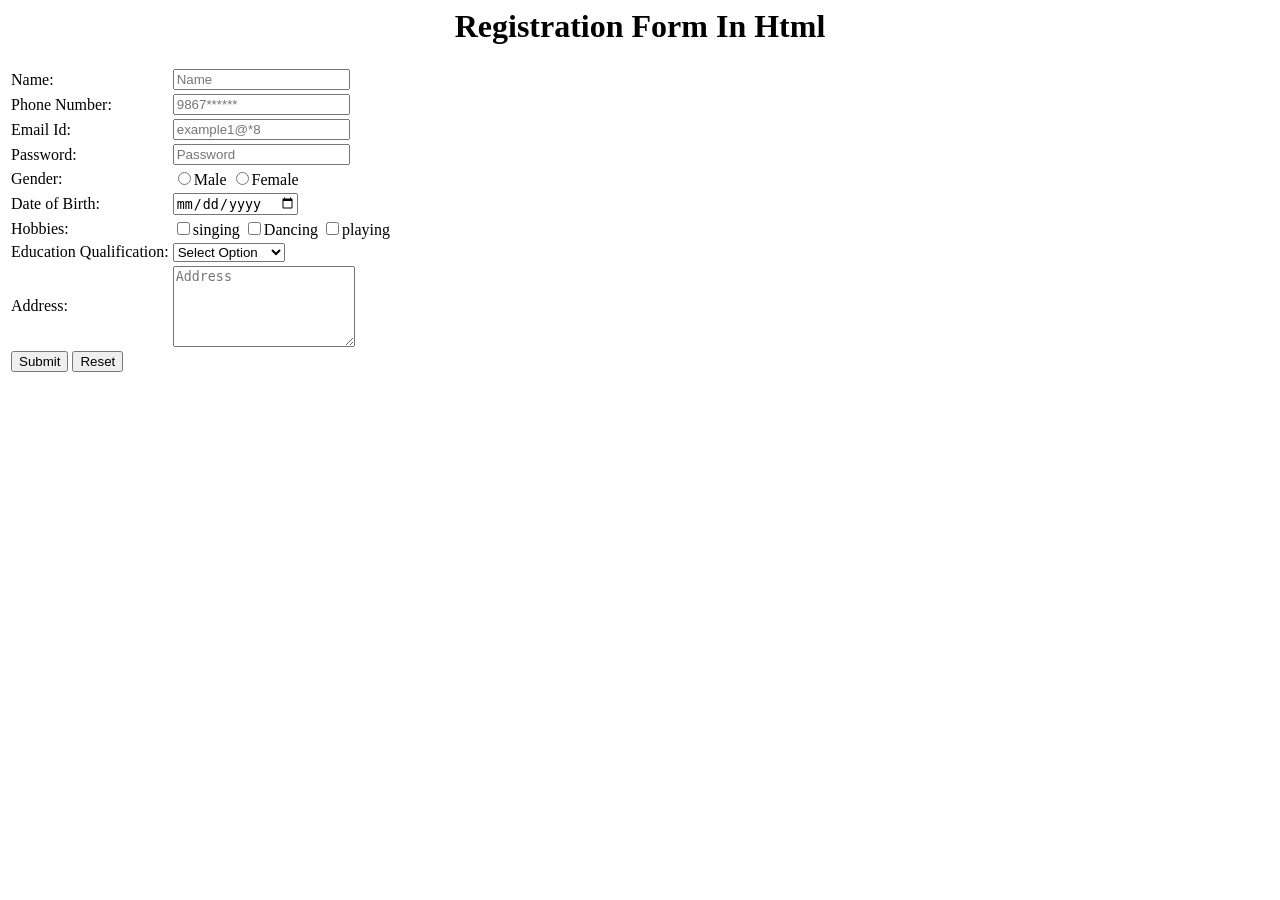
<file: basic of form/index.html>
<html>

<head>
  <title>Registration Form</title>
</head>

<body>
  <h1 style=text-align:center>Registration Form In Html</h1>
  <form>
    <table>
      <tr>
        <td>
          Name:
        </td>
        <td>
          <input type="text" placeholder="Name" name="">
        </td>
      </tr>
      <tr>
        <td>
          Phone Number:
        </td>
        <td>
          <input type="phone" placeholder="9867******">
        </td>
      </tr>
      <tr>
        <td>
          Email Id:
        </td>
        <td>
          <input type="email" placeholder="example1@*8">
        </td>
      </tr>
      <tr>
        <td>
          Password:
        </td>
        <td>
          <input type="password" placeholder="Password">
        </td>
      </tr>
      <tr>
        <td>
          Gender:
        </td>
        <td>
          <input type="radio" name="gender">Male
          <input type="radio" name="gender">Female
        </td>
      </tr>
      <tr>
        <td>
          Date of Birth:
        </td>
        <td>
          <input type="date">
        </td>
      </tr>
      <tr>
        <td>
          Hobbies:
        </td>
        <td>
          <input type="checkbox" singing>singing
          <input type="checkbox" Dancing>Dancing
          <input type="checkbox" playing>playing
        </td>
      </tr>
      <tr>
        <td>
          Education Qualification:
        </td>
        <td>
          <select>
            <option>Select Option</option>
            <option>10+2</option>
            <option>Graduation</option>
            <option>Postgraduation</option>
          </select>
        </td>
      </tr>
      <tr>
        <td>
          Address:
        </td>
        <td>
          <textarea rows="5" col="17" placeholder="Address"></textarea>
        </td>
      </tr>
      <tr>
        <td>
          <input type="submit" value="Submit">
          <input type="reset" value="Reset">
        </td>
      </tr>
    </table>
  </form>
</body>

</html>
</file>
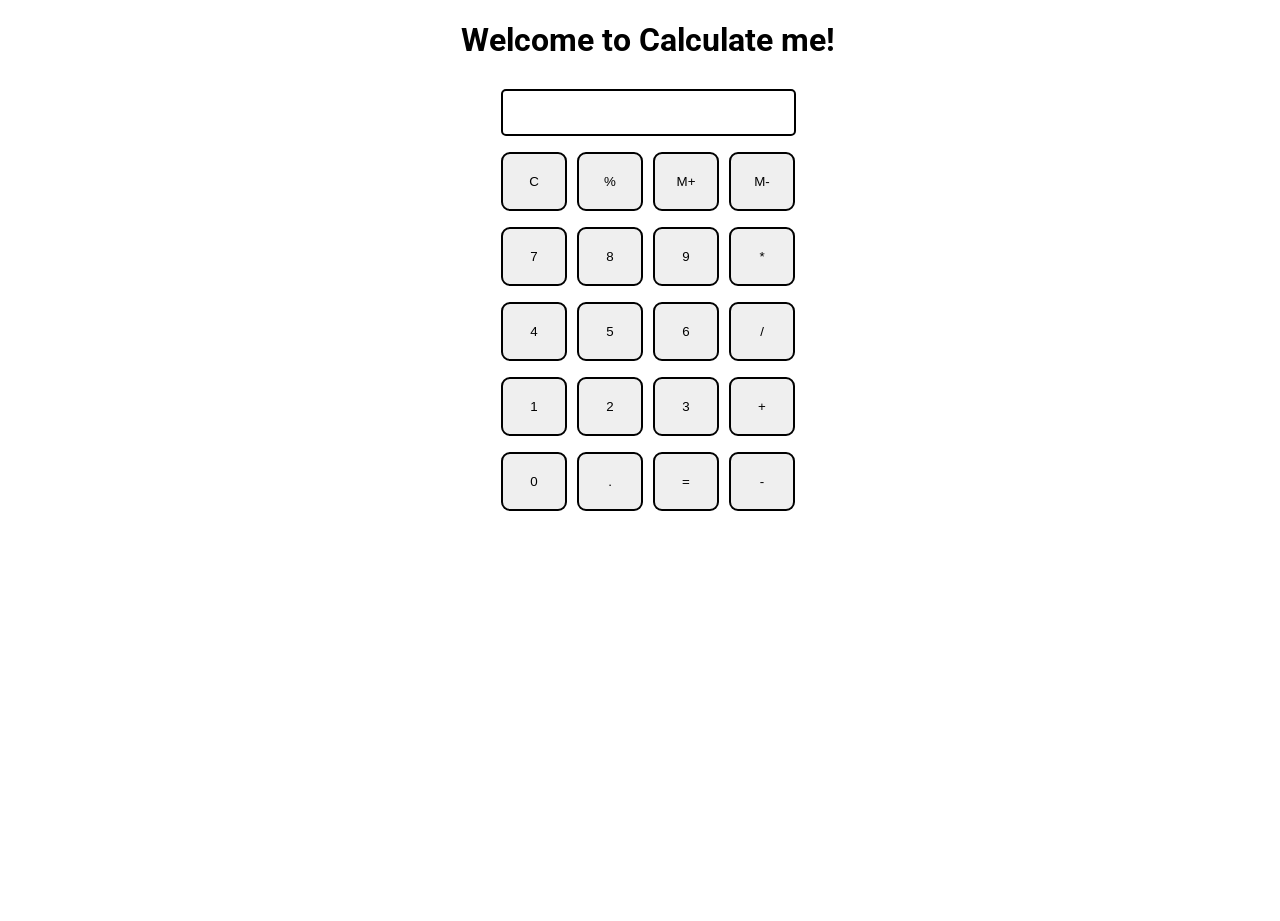
<file: calculator/index.html>
<!DOCTYPE html>
<html>

<head>
  <meta charset="utf-8">
  <meta name="viewport" content="width=device-width">
  <title>Calculate me! - A calculator made my me</title>
  <link href="style.css" rel="stylesheet" type="text/css" />
  <link href="utils.css" rel="stylesheet" type="text/css" />
</head>

<body>
  <h1 class="text-center">Welcome to Calculate me!</h1>
  <div class="container flex flex-col items-center mx-auto m-w-20">
    <div class="row">
      <input class="input" type="text" />
    </div>
    <div class="row">
      <button class="button">C</button>
      <button class="button">%</button>
      <button class="button">M+</button>
      <button class="button">M-</button>
    </div>
    <div class="row">
      <button class="button">7</button>
      <button class="button">8</button>
      <button class="button">9</button>
      <button class="button">*</button>
    </div>
    <div class="row">
      <button class="button">4</button>
      <button class="button">5</button>
      <button class="button">6</button>
      <button class="button">/</button>
    </div>
    <div class="row">
      <button class="button">1</button>
      <button class="button">2</button>
      <button class="button">3</button>
      <button class="button">+</button>
    </div>
    <div class="row">
      <button class="button">0</button>
      <button class="button">.</button>
      <button class="button">=</button>
      <button class="button">-</button>
    </div>
  </div>
  <script src="script.js"></script>
</body>

</html>
</file>
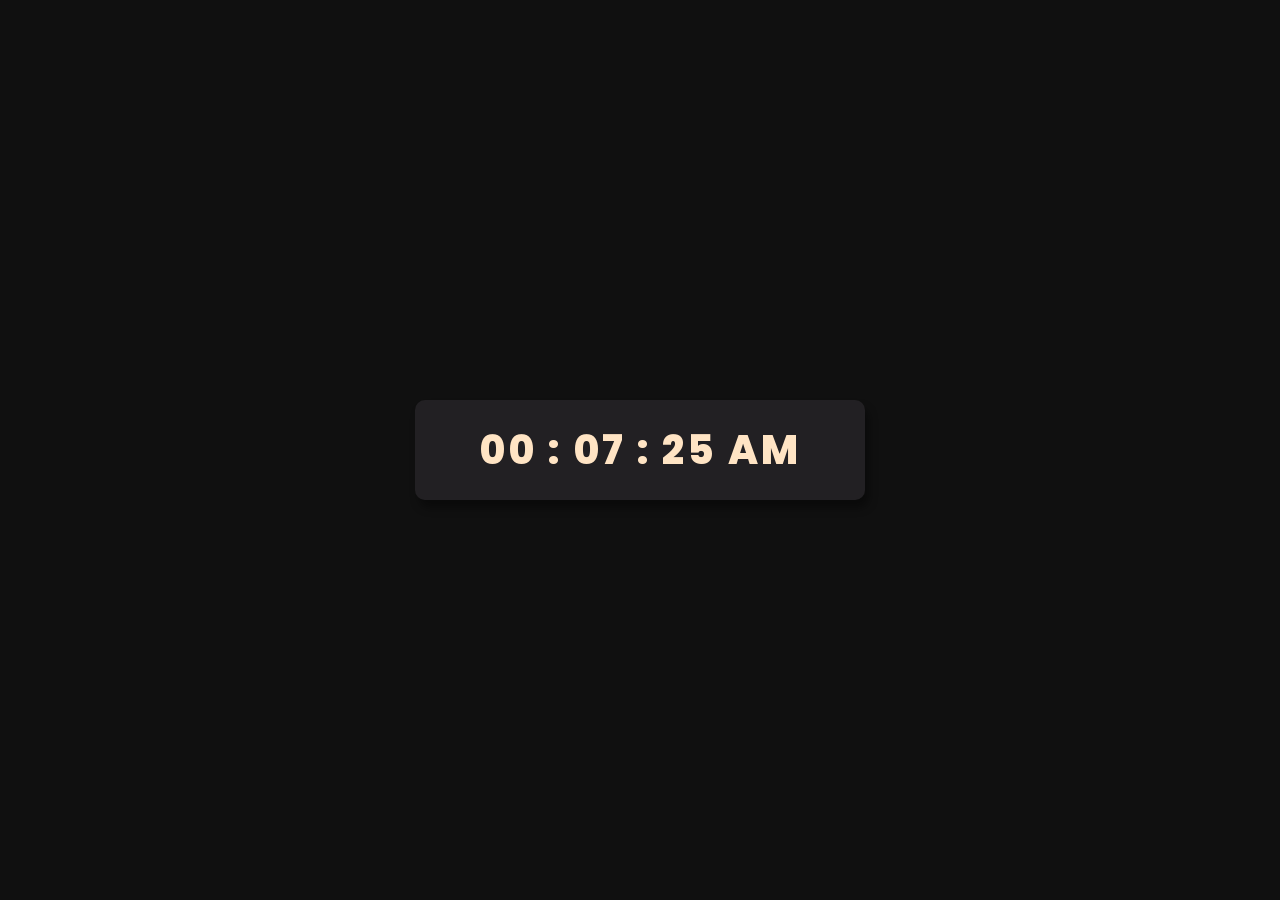
<file: clock/index.html>
<!DOCTYPE html>
<html lang="en">

<head>
  <meta charset="UTF-8" />
  <meta http-equiv="X-UA-Compatible" content="IE=edge" />
  <meta name="viewport" content="width=device-width, initial-scale=1.0" />
  <meta name="description" content=" exact time with seconds on the screen." />
  <meta name="keywords" content="Digital Clock" />

  <title>Digital Clock</title>
  <!-- favicon -->
  <link rel="shortcut icon" href="favicon.png" type="image/x-icon" />

  <!--css link -->
  <link rel="stylesheet" href="style.css" />
  <!-- google fonts link -->
  <link rel="preconnect" href="https://fonts.googleapis.com" />
  <link rel="preconnect" href="https://fonts.gstatic.com" crossorigin />
  <!-- fonts link  -->
  <link href="https://fonts.googleapis.com/css2?family=Poppins&display=swap" rel="stylesheet" />
</head>

<body>
  <div class="container">
    <div class="wrap">
      <div id="time"></div>
    </div>
  </div>
  

  <script src="script.js"></script>
</body>

</html>
</file>
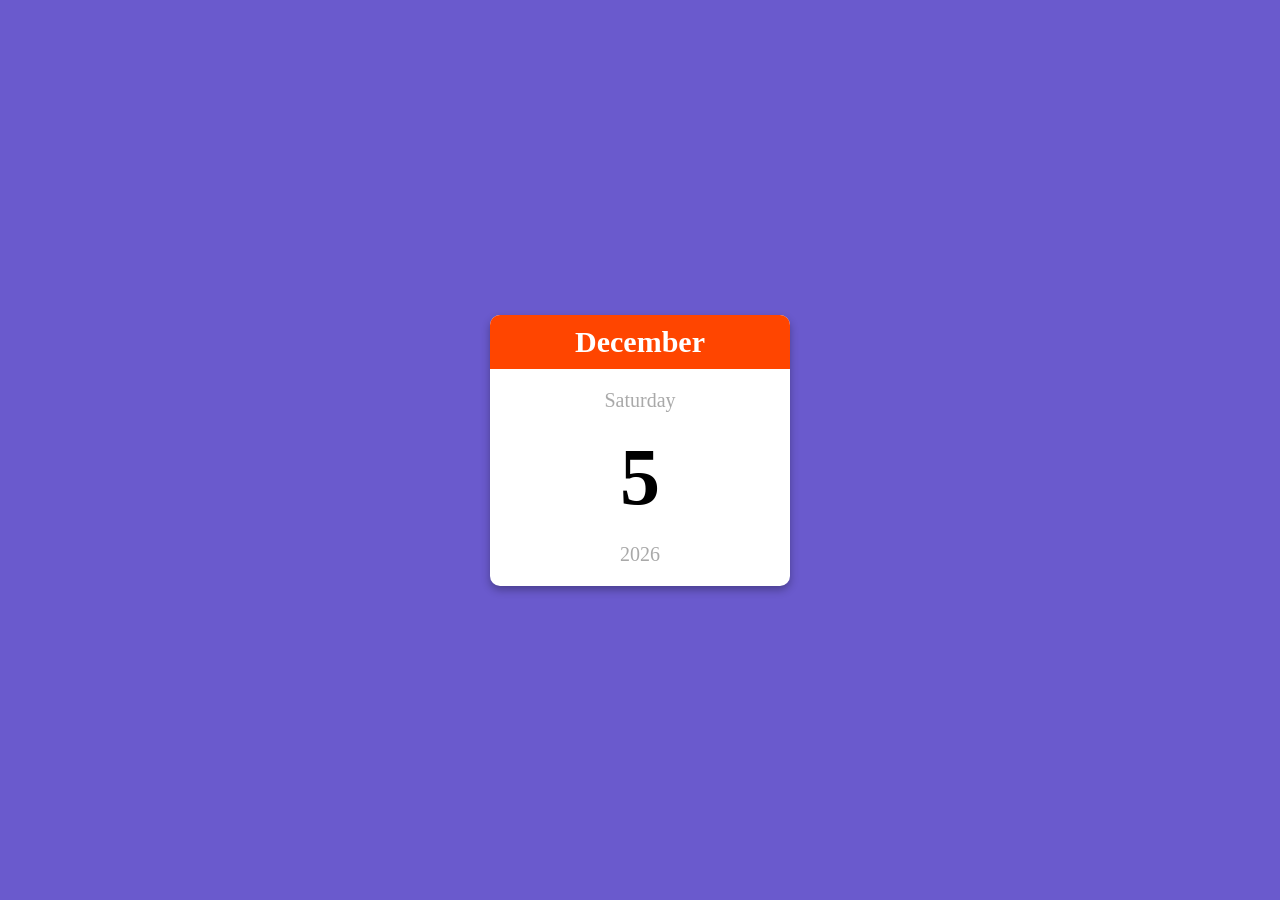
<file: miniCalender/index.html>
<!DOCTYPE html>
<html lang="en">

<head>
  <meta charset="UTF-8" />
  <meta http-equiv="X-UA-Compatible" content="IE=edge" />
  <meta name="viewport" content="width=device-width, initial-scale=1.0" />
  <title>Mini Calendar</title>
  <link rel="stylesheet" href="style.css" /> <!--css link-->
</head>

<body>
  <div class="calendar-container">
    <p class="month-name" id="month-name">February</p>
    <p class="day-name" id="day-name">Friday</p>
    <p class="day-number" id="day-number">19</p>
    <p class="year" id="year">2023</p>
  </div>
  <script src="script.js"></script>
</body>

</html>
</file>
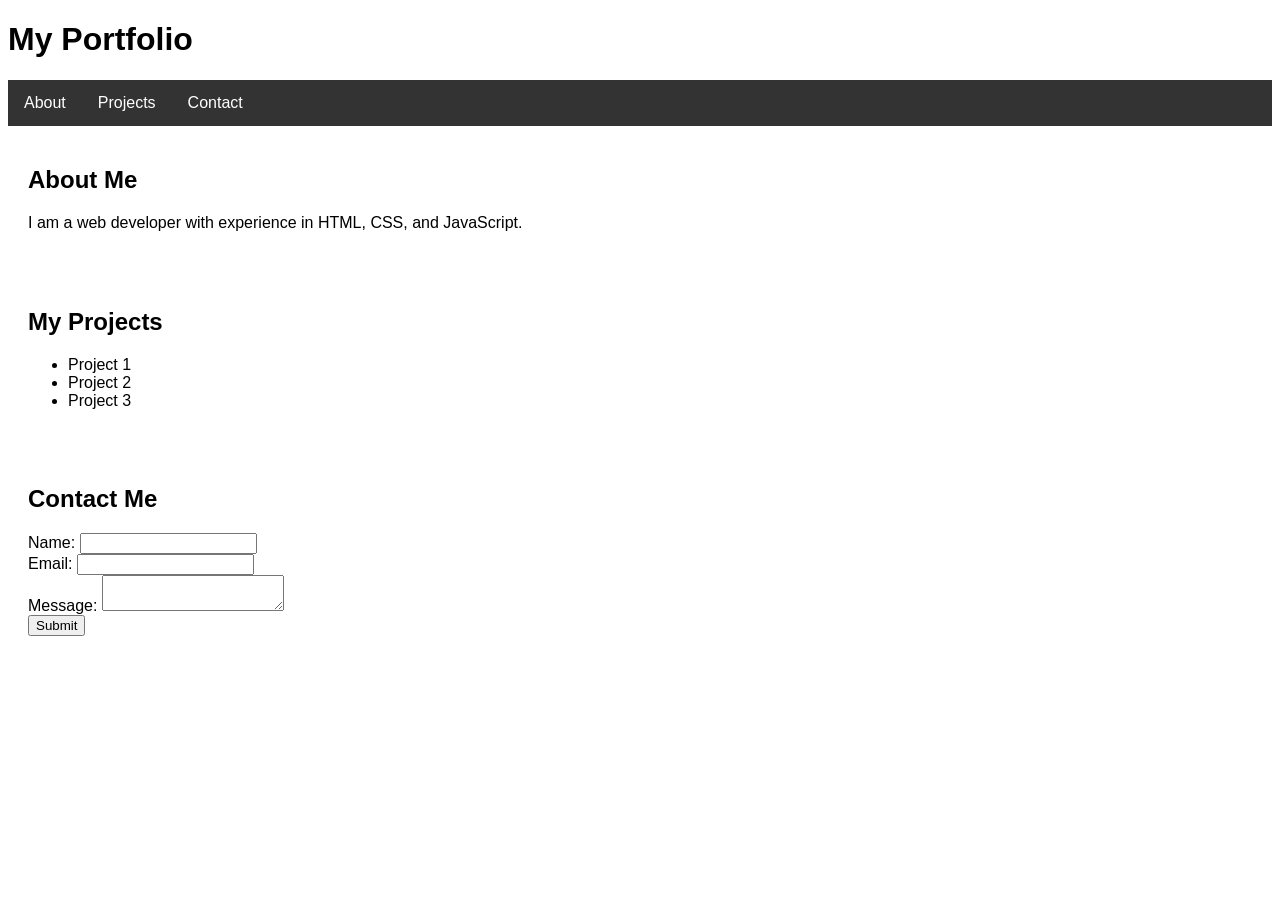
<file: portfolioTemplate/index.html>
<!DOCTYPE html>
<html>

<head>
  <title>My Portfolio</title>
  <link rel="stylesheet" type="text/css" href="style.css">
</head>

<body>
  <h1>My Portfolio</h1>
  <nav>
    <ul>
      <li><a href="#about">About</a></li>
      <li><a href="#projects">Projects</a></li>
      <li><a href="#contact">Contact</a></li>
    </ul>
  </nav>
  <section id="about">
    <h2>About Me</h2>
    <p>I am a web developer with experience in HTML, CSS, and JavaScript.</p>
  </section>
  <section id="projects">
    <h2>My Projects</h2>
    <ul>
      <li>Project 1</li>
      <li>Project 2</li>
      <li>Project 3</li>
    </ul>
  </section>
  <section id="contact">
    <h2>Contact Me</h2>
    <form>
      <label for="name">Name:</label>
      <input type="text" id="name" name="name"><br>
      <label for="email">Email:</label>
      <input type="email" id="email" name="email"><br>
      <label for="message">Message:</label>
      <textarea id="message" name="message"></textarea><br>
      <input type="submit" value="Submit">
    </form>
  </section>
  <script src="script.js"></script>
</body>

</html>
</file>
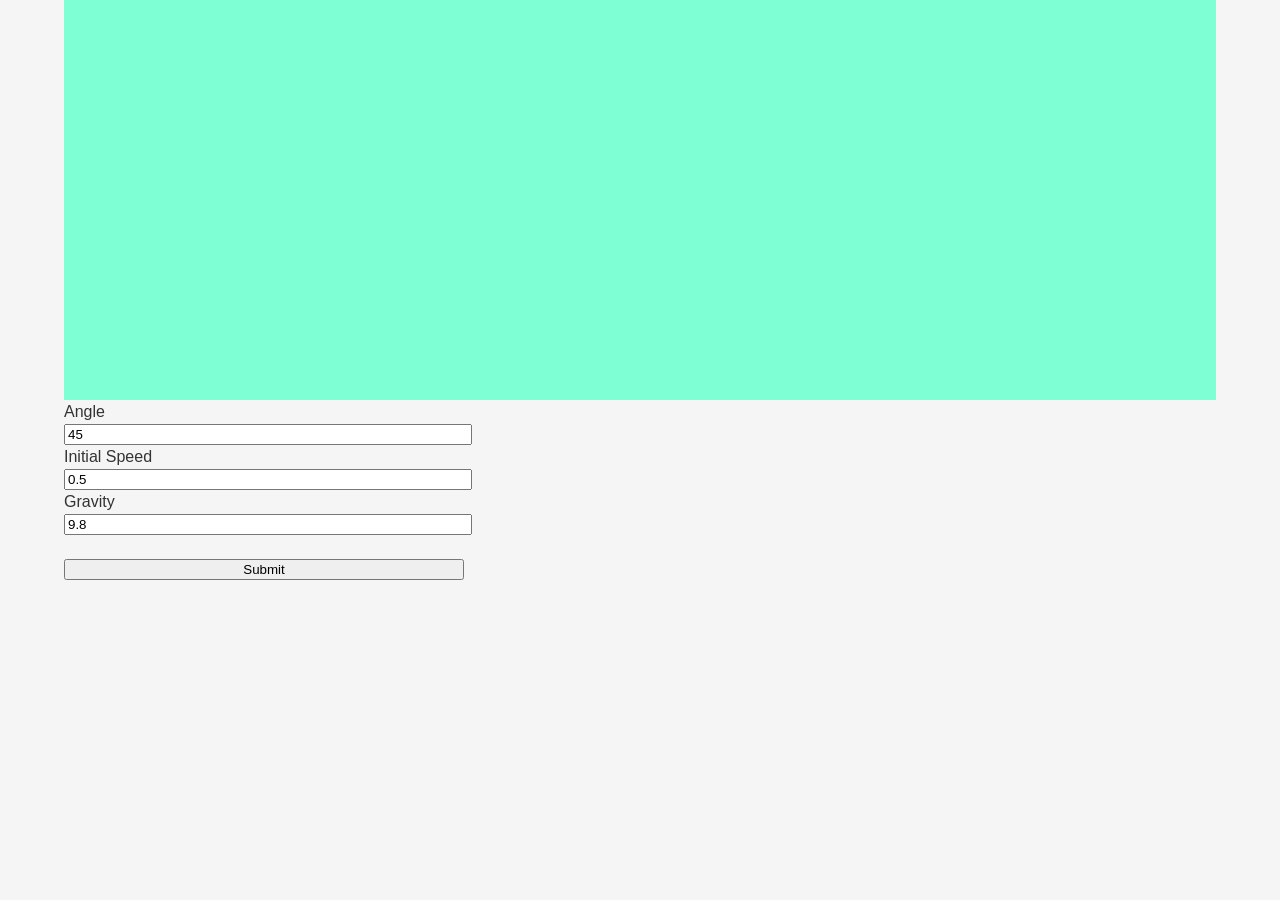
<file: Projectile-simulation/index.html>
<!DOCTYPE html>
<html lang="en">

<head>
  <meta charset="UTF-8">
  <meta http-equiv="X-UA-Compatible" content="IE=edge">
  <meta name="viewport" content="width=device-width, initial-scale=1.0">
  <title>Projectile simulation</title>
  <link rel="stylesheet" type="text/css" href="style.css">
  <script type="text/javascript" src="app.js" defer></script>

</head>

<body>
  <canvas id="canvas"></canvas>
  <form id="form">
    <label for="angle">Angle</label>
    <input type="number" id="angle" value="45" />
    <label for="initialSpeed">Initial Speed</label>
    <input type="number" id="initialSpeed" value="0.5" min="0" max="1" step="any" />
    <label for="gravity">Gravity</label>
    <input type="number" id="gravity" value="9.8" step="any" min="5" max="15" />
    <br />
    <button type="submit">Submit</button>
  </form>
</body>

</html>
</file>
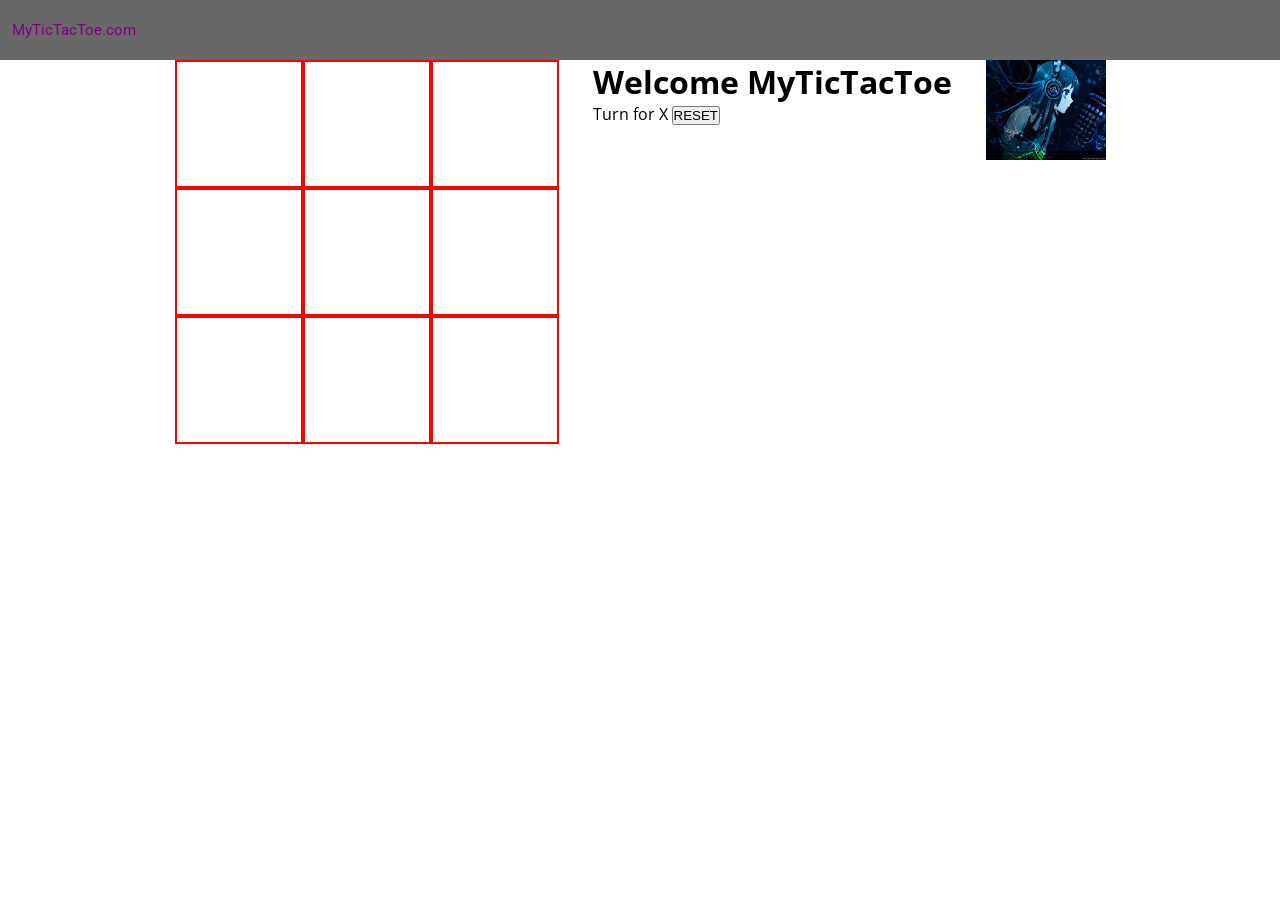
<file: tictactoe/index.html>
<!DOCTYPE html>
<html lang="en">

<head>
  <meta charset="UTF-8">
  <meta http-equiv="X-UA-Compatible" content="IE=edge">
  <meta name="viewport" content="width=device-width, initial-scale=1.0">
  <title>tic tac toe</title>
  <link rel="stylesheet" href="style.css">
</head>

<body>
  <nav>
    <ul>
      <li>MyTicTacToe.com </li>

    </ul>
  </nav>
  <div class=" gameContainer">
    <!--div.gameContainer-->
    <div class="container">
      <!--div.game-->
      <div class="box bt-0 "><span class="boxtext"> </span></div><!--div.box-->
      <div class="box bt-0"><span class="boxtext"></span></div>
      <div class="box bt-0 br-0"><span class="boxtext"> </span></div>
      <div class="box bl-0" ><span class="boxtext"></span></div>
      <div class="box"><span class="boxtext"> </span></div>
      <div class="box br-0"><span class="boxtext"> </span></div>
      <div class="box  bb-0 bl-0"><span class="boxtext"> </span></div>
      <div class="box bb-0"><span class="boxtext"></span></div>
      <div class="box bb-0 br-0"><span class="boxtext"></span></div>
    </div>
    <div class="gameInfo">
      <h1>Welcome MyTicTacToe </h1>
      <span class="info">Turn for X</span>
      <button id="reset">RESET</button>
    </div>
    <div class="imgbox">
      <img src="girl1.jpg" alt="" height="100px" width="120px">

    </div>
  </div>
  <script src="script.js"></script>
</body>

</html>
</file>
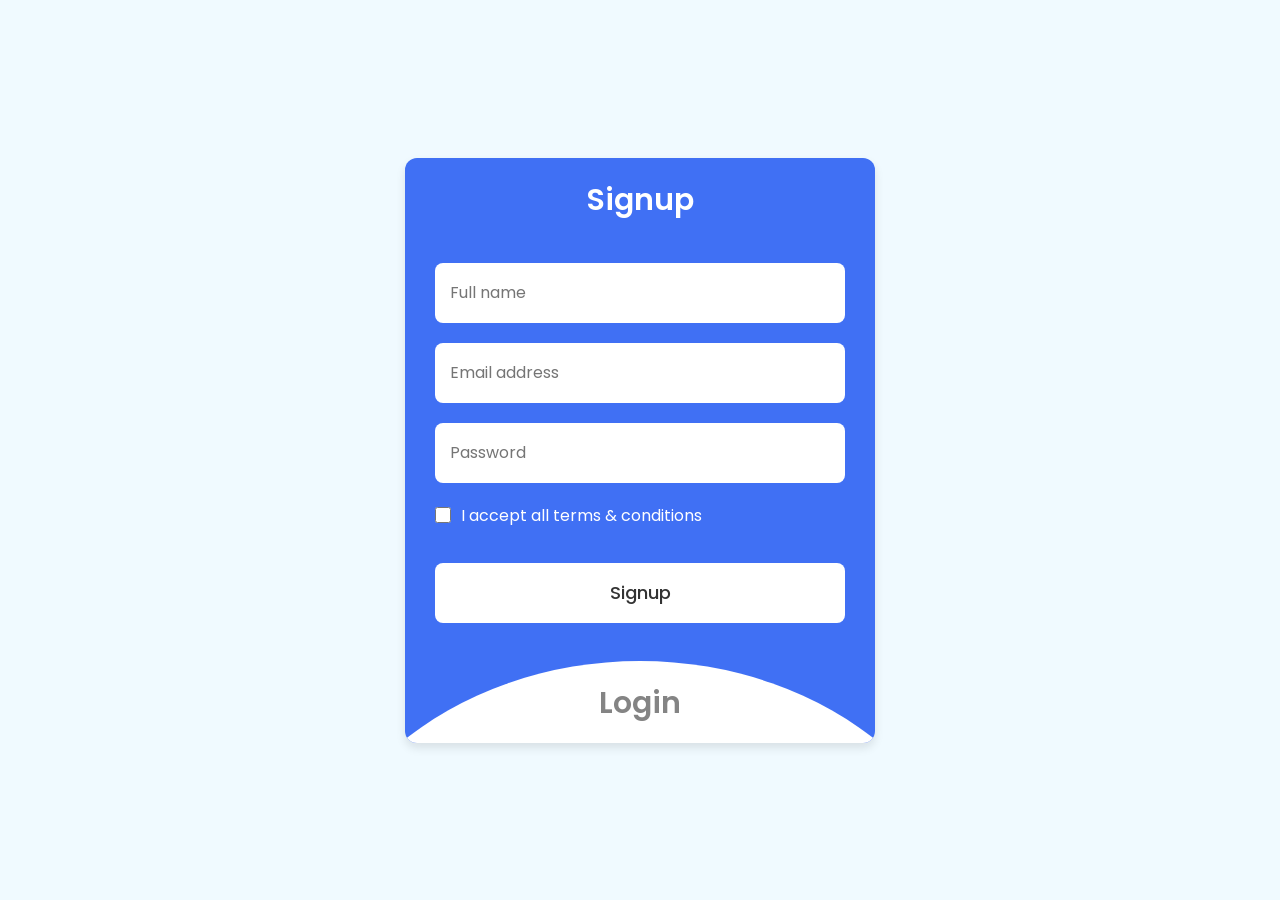
<file: basic of form/formWithValidation/index.html>
<!DOCTYPE html>
<!-- Coding by CodingLab || www.codinglabweb.com -->
<html lang="en">

<head>
  <meta charset="UTF-8" />
  <meta http-equiv="X-UA-Compatible" content="IE=edge" />
  <meta name="viewport" content="width=device-width, initial-scale=1.0" />
  <title>Login & Signup Form</title>
  <link rel="stylesheet" href="style.css" />
</head>

<body>
  <section class="wrapper">
    <div class="form signup">
      <header>Signup</header>
      <form action="#">
        <input type="text" placeholder="Full name" required />
        <input type="text" placeholder="Email address" required />
        <input type="password" placeholder="Password" required />
        <div class="checkbox">
          <input type="checkbox" id="signupCheck" />
          <label for="signupCheck">I accept all terms & conditions</label>
        </div>
        <input type="submit" value="Signup" />
      </form>
    </div>

    <div class="form login">
      <header>Login</header>
      <form action="#">
        <input type="text" placeholder="Email address" required />
        <input type="password" placeholder="Password" required />
        <a href="#">Forgot password?</a>
        <input type="submit" value="Login" />
      </form>
    </div>

    <script>
      const wrapper = document.querySelector(".wrapper"),
        signupHeader = document.querySelector(".signup header"),
        loginHeader = document.querySelector(".login header");

      loginHeader.addEventListener("click", () => {
        wrapper.classList.add("active");
      });
      signupHeader.addEventListener("click", () => {
        wrapper.classList.remove("active");
      });
    </script>
  </section>
</body>

</html>
</file>
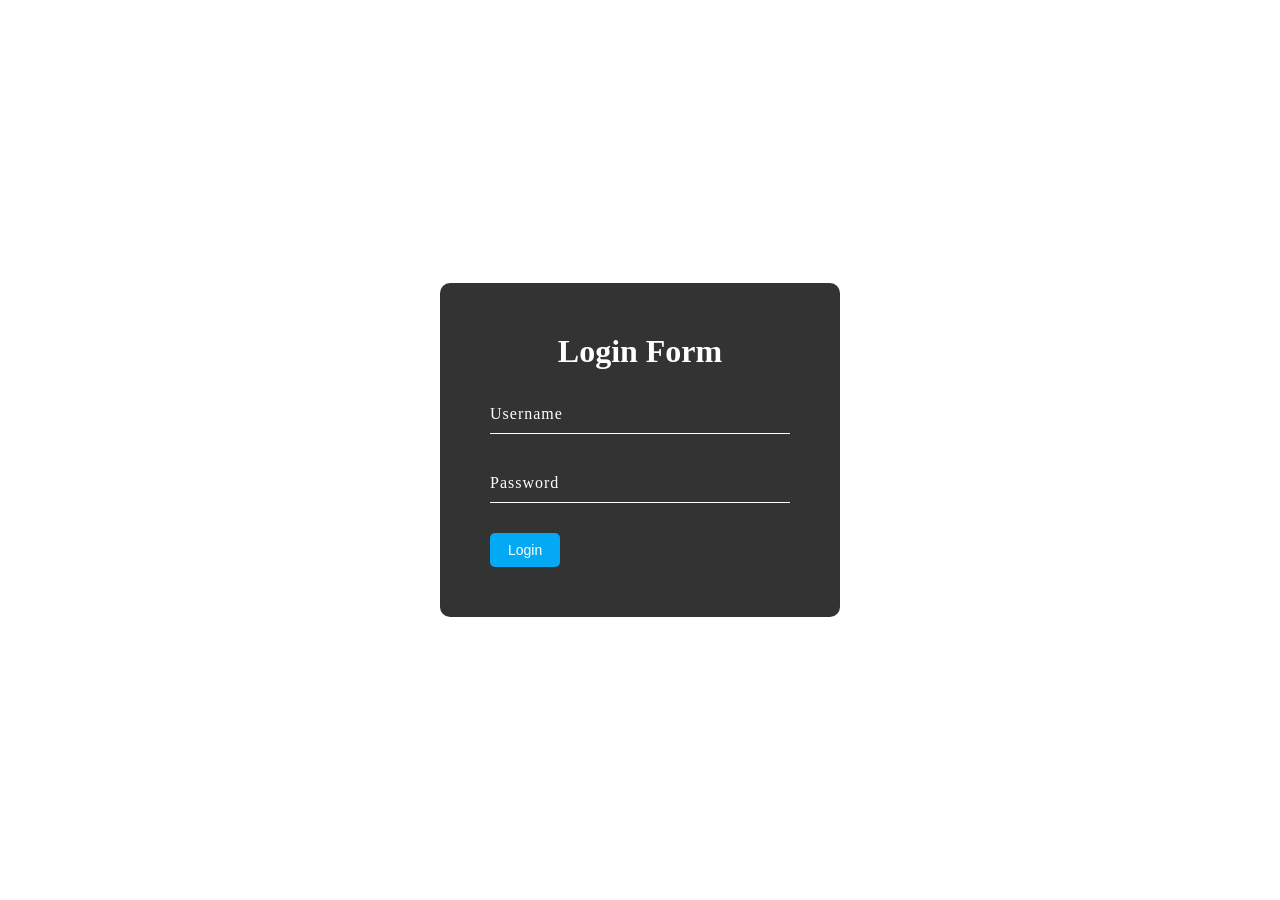
<file: basic of form/simpleLoginForm/index.html>
<!DOCTYPE html>
<html lang="en">

<head>
  <meta charset="UTF-8" />
  <meta name="viewport" content="width=device-width, initial-scale=1.0" />
  <link rel="stylesheet" href="style.css" />
  <title>Login</title>
</head>

<body>
  <div class="main_div">
    <div class="box">
      <h1>Login Form</h1>
      <form action="">
        <div class="input-box">
          <input type="text" name="Username" id="name" autocomplete="off" required />
          <label for="Username">Username</label>
        </div>
        <div class="input-box">
          <input type="password" name="password" id="name" autocomplete="off" required />
          <label for="Password">Password</label>
        </div>
        <input type="submit" value="Login" />
      </form>
    </div>
  </div>
</body>

</html>
</file>
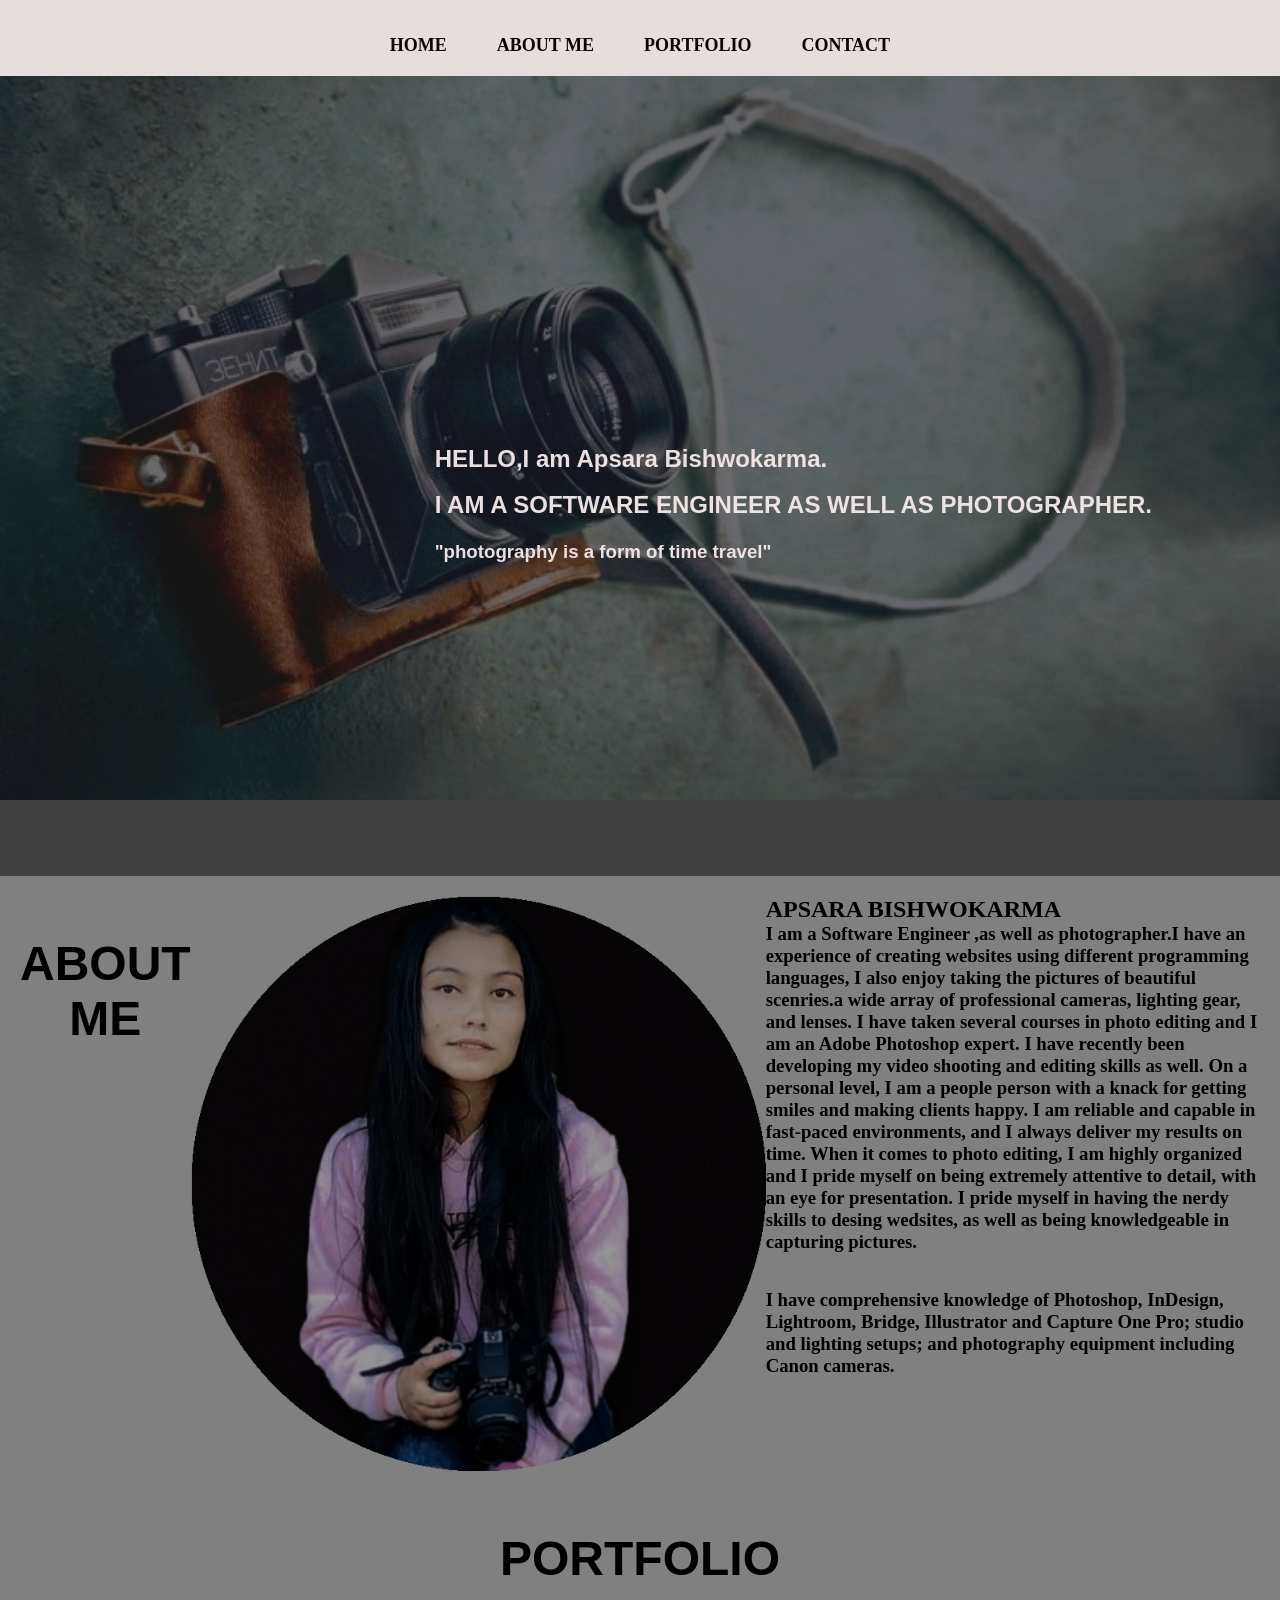
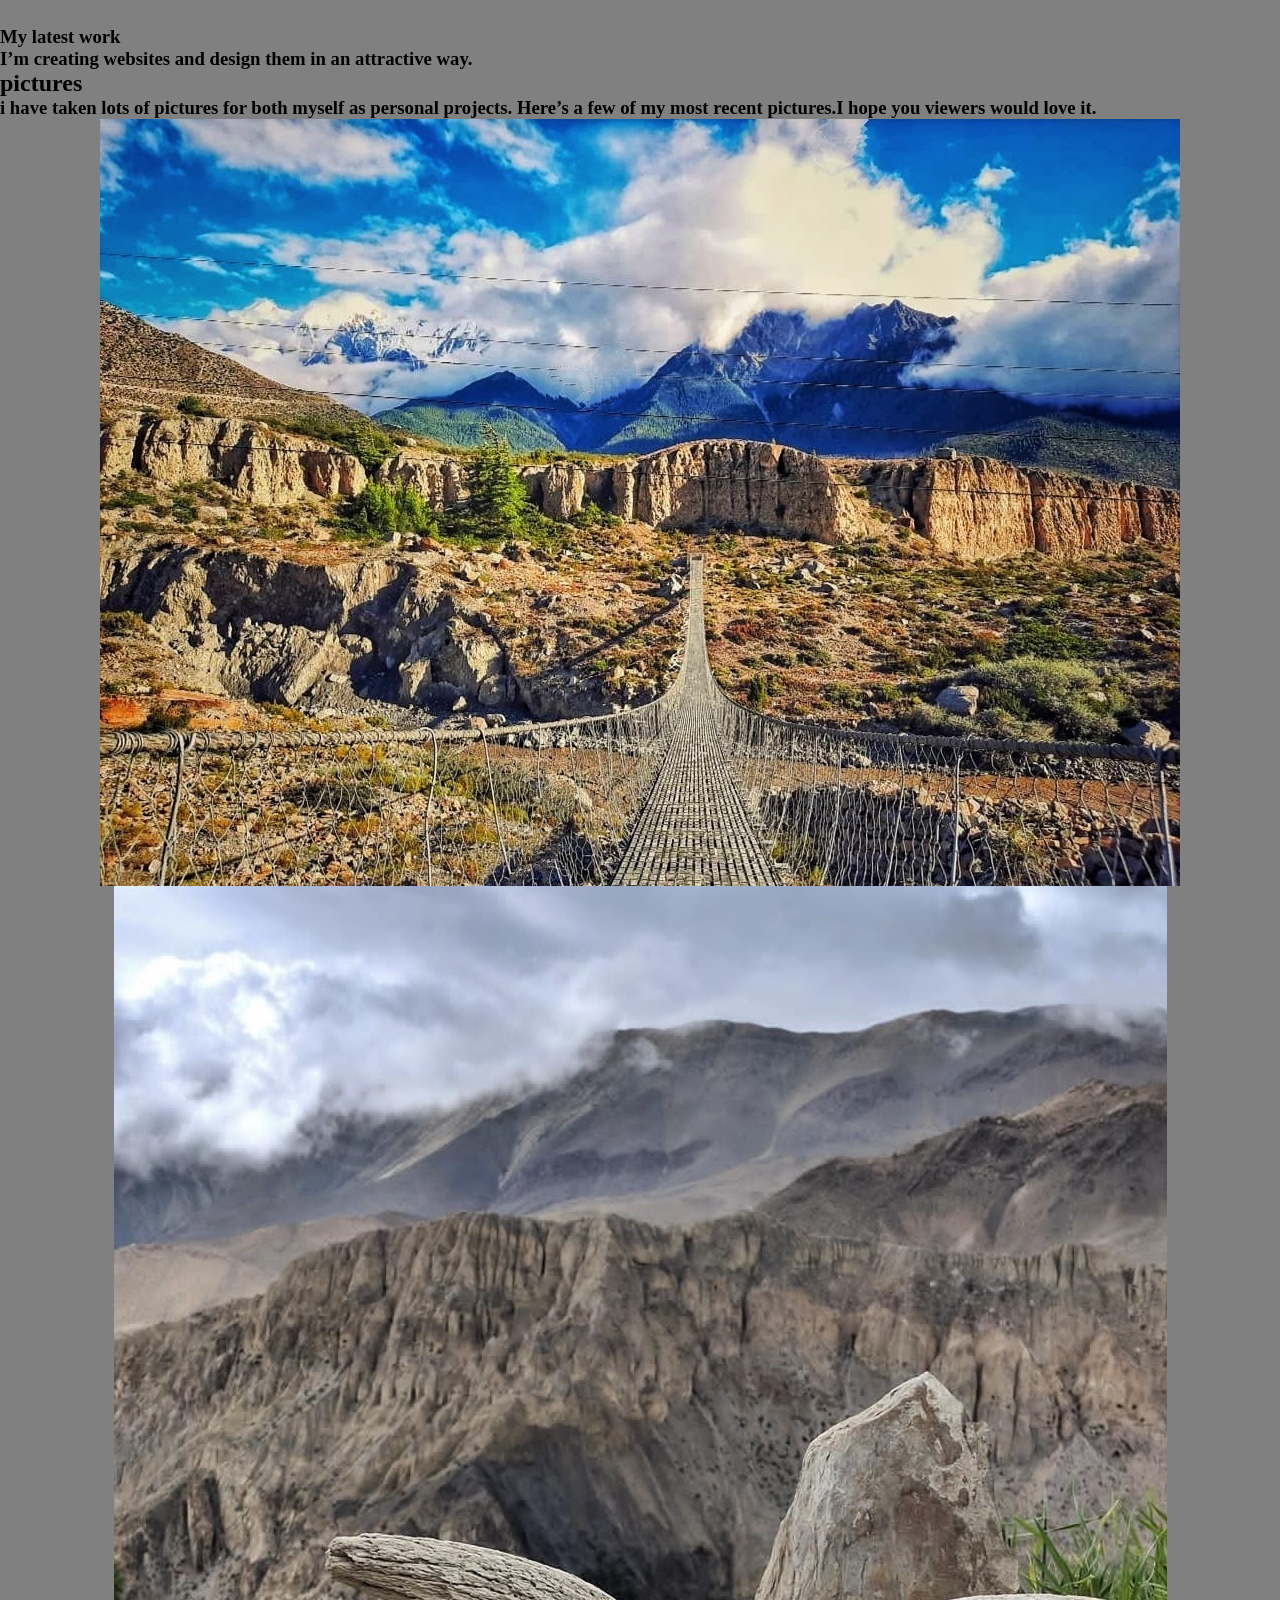
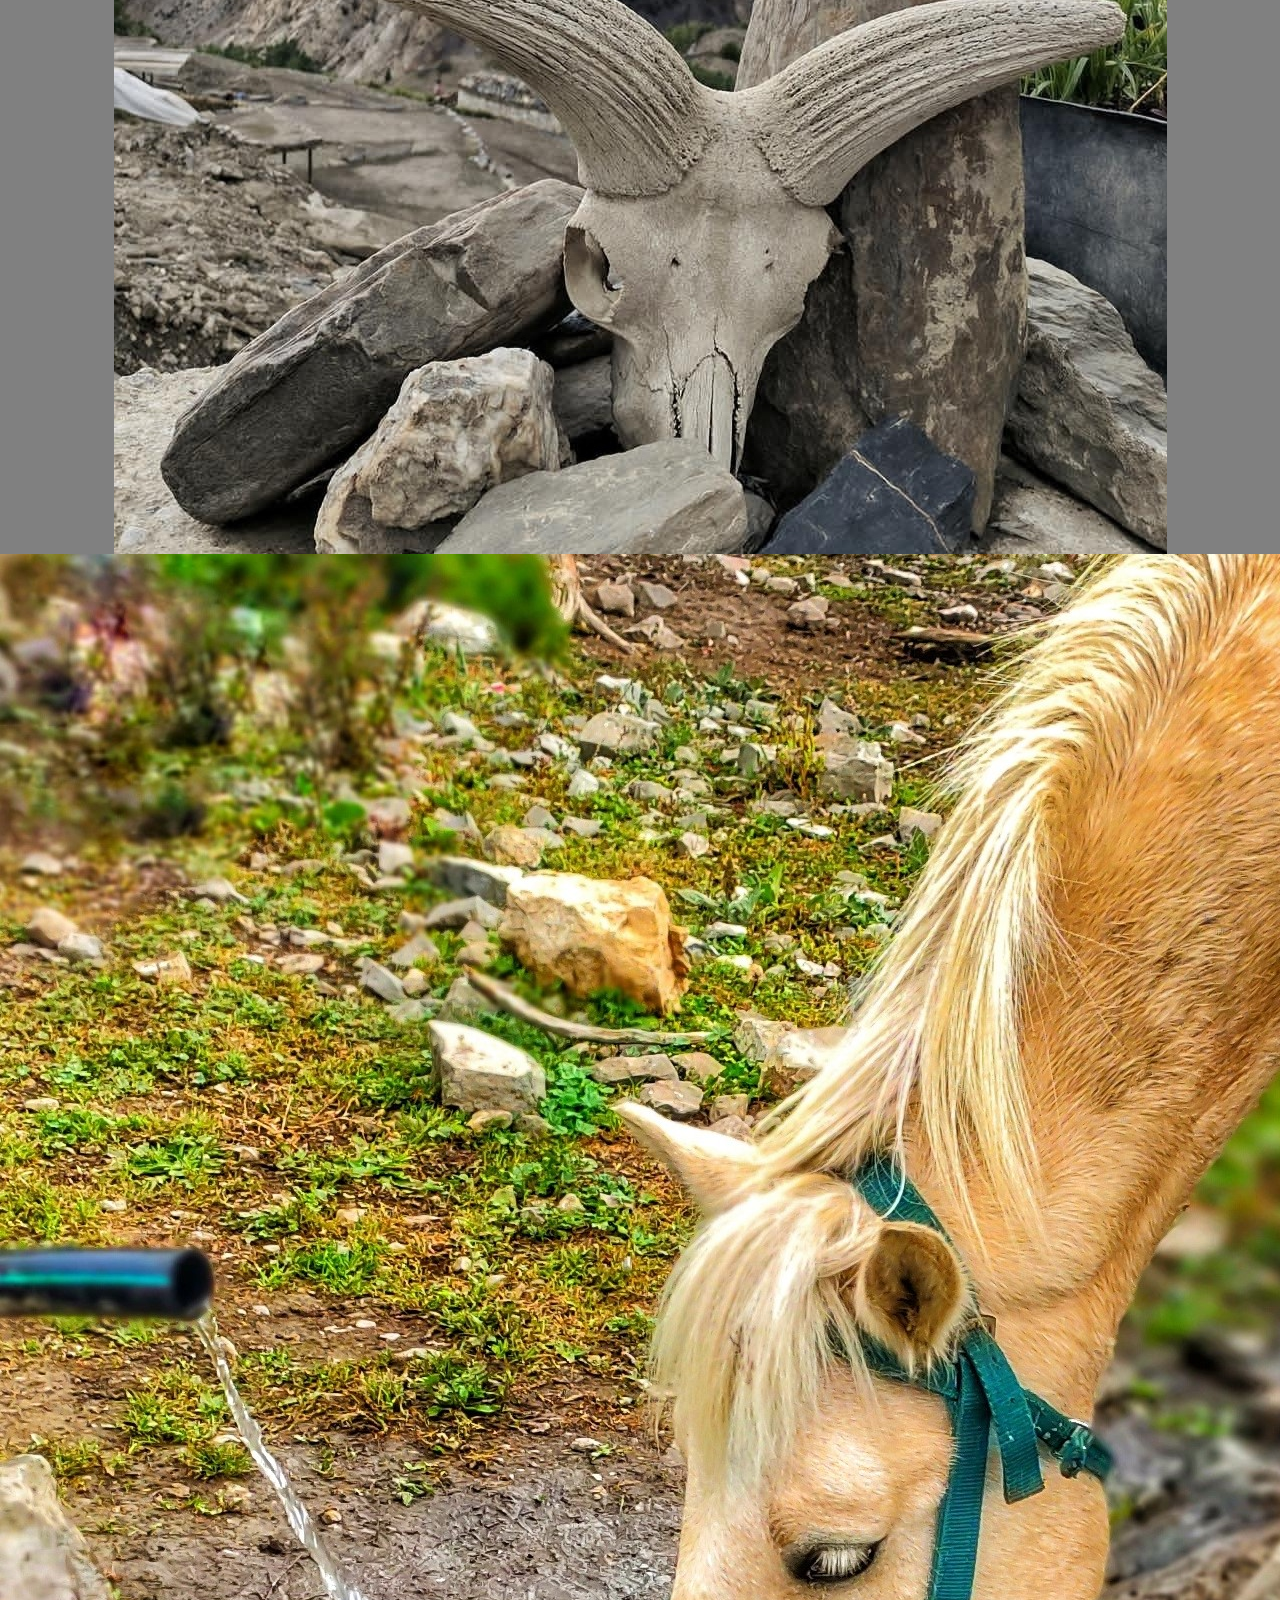
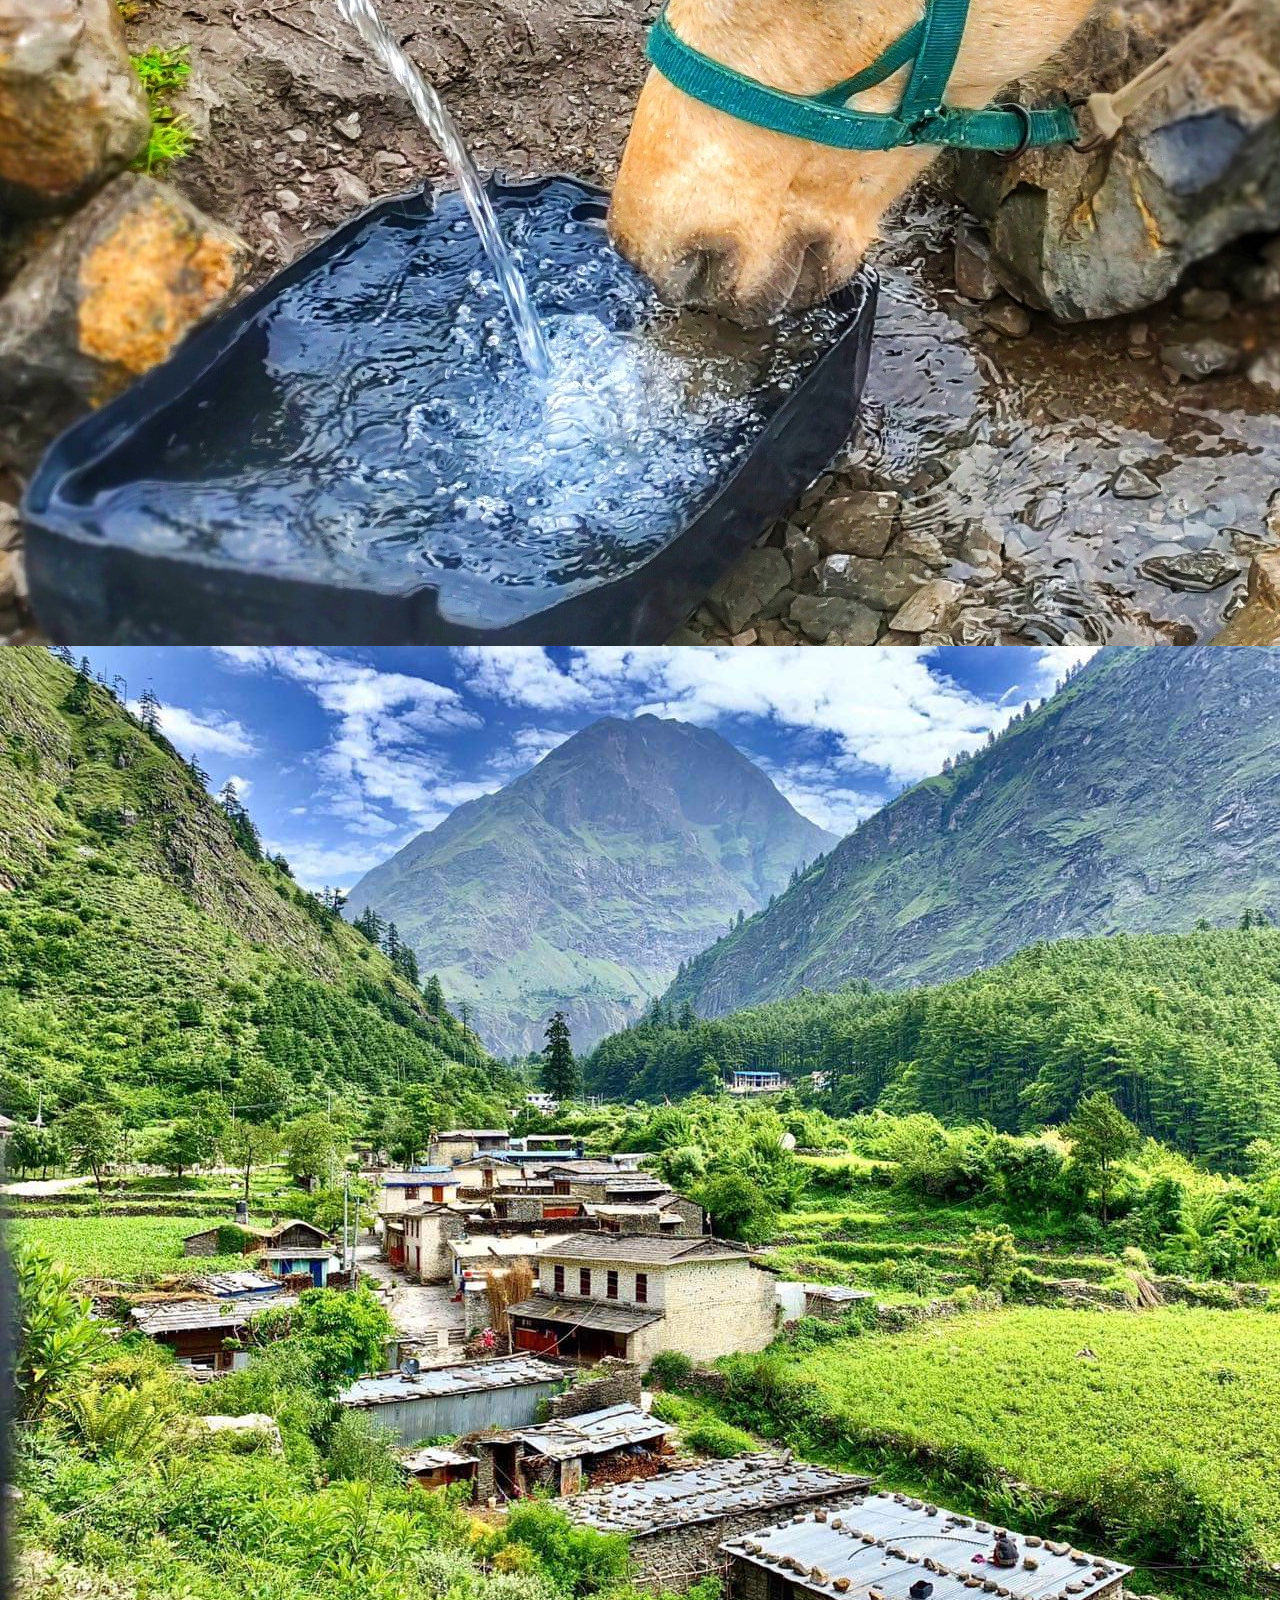
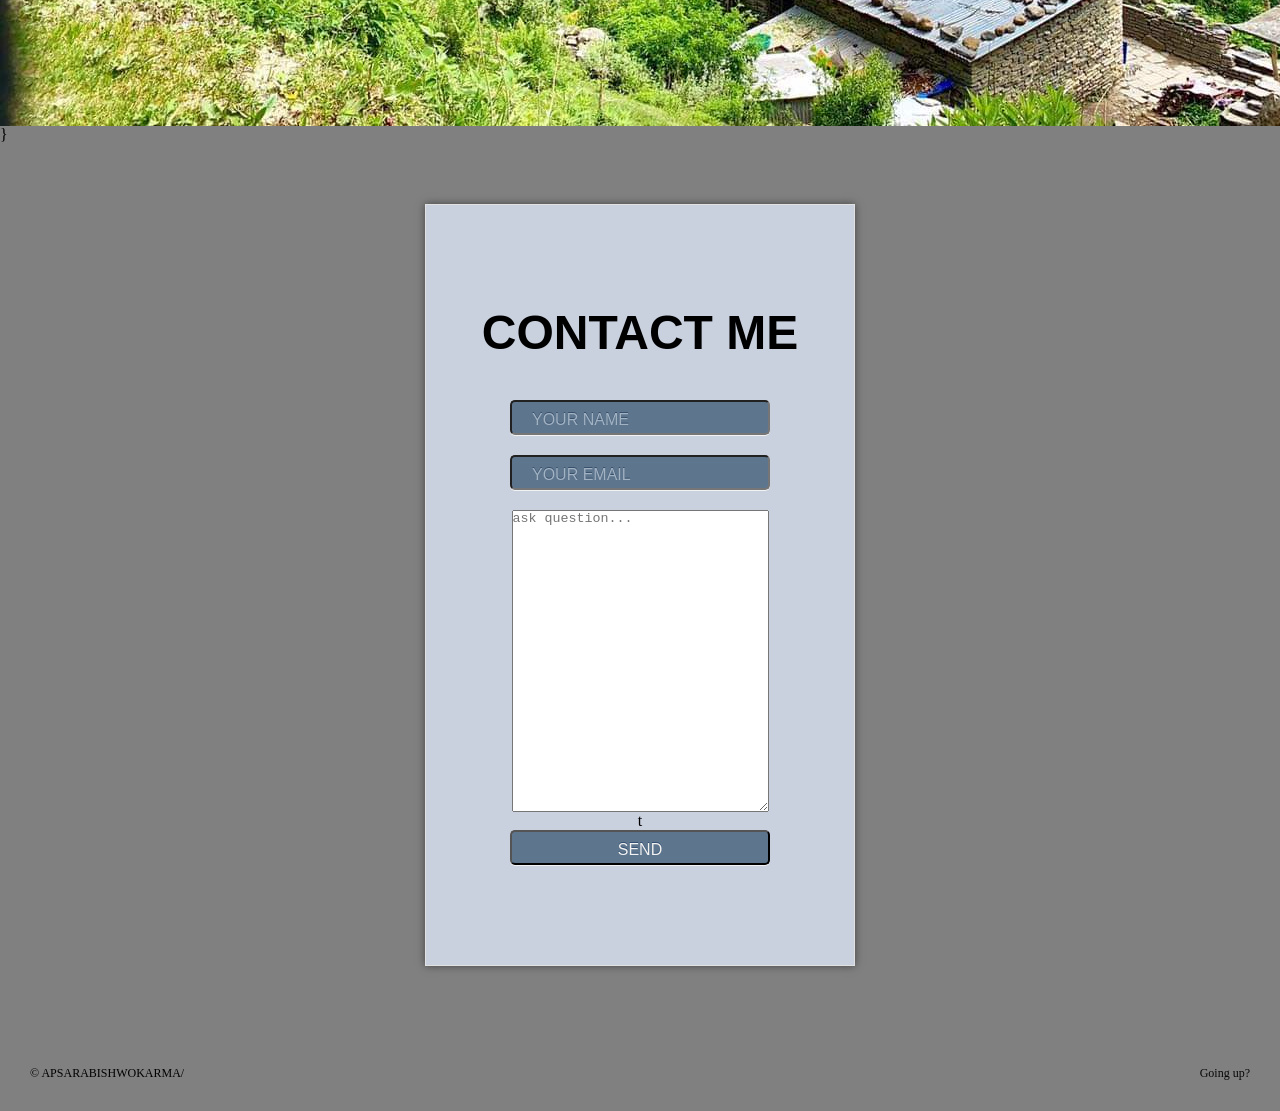
<file: portfolio/info.html>
<!DOCTYPE html>
<html>
<head>
<meta charset="utf-8" />
 <meta name="viewport" content="width=device-width,initial-scale=1.0">
 <title>MY PORTFOLIO</title>
<link href="style.css" rel="stylesheet" type="text/css">

</head>

<body>
	<nav class="navbar"> 
        <ul>
	<li><a href="#home">home</a></li>
	<li><a href="#about">about me</a></li>
	<li><a href="#portfolio">portfolio</a></li>
    <li><a href="#contact">contact</a></li>
</ul>
</nav>
<section id="home">
	<div class="main">
		<h1 class="heading"><br><br>HELLO,I am Apsara Bishwokarma.</h1><br>
		<h2>I AM A SOFTWARE ENGINEER AS WELL AS PHOTOGRAPHER.</h2>
        <h3><br>   "photography is a form of time travel" </h3>
	</div>
</section>

<section id="about">
<div id="pic">
    <h1 class="headings">ABOUT ME</h1>
    <img src="img1.png" alt="">
    <div id="intro_part">
        <h2>APSARA BISHWOKARMA</h2>
        <h3>I am a Software Engineer ,as well as photographer.I have an experience of creating websites using different programming languages, I also enjoy taking the pictures of beautiful scenries.a wide array of professional cameras, lighting gear, and lenses. I have taken several courses in photo editing and I am an Adobe Photoshop expert. I have recently been developing my video shooting and editing skills as well. On a personal level, I am a people person with a knack for getting smiles and making clients happy. I am reliable and capable in fast-paced environments, and I always deliver my results on time. When it comes to photo editing, I am highly organized and I pride myself on being extremely attentive to detail, with an eye for presentation.
         I pride myself in having the nerdy skills to desing wedsites, as well as being knowledgeable in capturing pictures.</h3><br><br>
         <h3>I have comprehensive knowledge of Photoshop, InDesign, Lightroom, Bridge, Illustrator and Capture One Pro; studio and lighting setups; and photography equipment including Canon cameras. </h3>
	
</div>
</div>
</section>


<section id="portfolio">
    <h1 class="headings">PORTFOLIO</h1>
    <h3>My latest work</h3>
	
	<h3>I’m creating websites and design them in an attractive way.</h3>
        <h2>pictures</h2>
   <h3> i have taken lots of pictures for both myself as personal projects. Here’s a few of my most recent pictures.I hope you viewers would love it. </h3>
    <div class="images">
        <img src="portfolio-1.jpg" alt="">
        <img src="portfolio-2.jpg" alt="">
        <img src="portfolio-3.jpg" alt="">
        <img src="portfolio-4.jpg" alt="">
    </div>
</section>

}
<section id="contact">
    <h1 class="headings">CONTACT ME</h1>
    <form action="" class="form">
        <input type ="text" name="name" class="input" placeholder="your name">
        <input type ="email" name="email" class="input" placeholder="your email">
        <textarea name="textarea" id="textarea" cols="30" rows="20" placeholder="ask question..."></textarea>t
            <input type="submit" value="send" id="send">
        
    </form>

</section>





<div id="footer">
	<p id="copyright">&copy; APSARABISHWOKARMA/ </p>
	<p id="back-top"><a href="#">Going up?</a></p>
</div>
</body>
</html>
</file>
<file: calculator/style.css>
@import url("https://fonts.googleapis.com/css2?family=Roboto:wght@300&family=Ubuntu:wght@300&display=swap");
html,
body {
  height: 100%;
  width: 100%;
  font-family: "Roboto", sans-serif;
}

.button {
  width: 66px;
  padding: 20px;
  margin: 0 3px;
  border: 2px solid black;
  border-radius: 9px;
  cursor: pointer;
}

.row {
  margin: 8px 0;
}
.row input {
  width: 291px;
  font-size: 20px;
  margin: 0;
  padding: 10px 0px;
  border: 2px solid black;
  border-radius: 5px;
}
</file>
<file: calculator/utils.css>
.text-center {
  text-align: center;
}

.bg-red {
  background: red;
}

.mx-auto {
  margin: auto;
}

.flex {
  display: flex;
}
.flex-col {
  flex-direction: column;
}

.items-center {
  align-items: center;
}
</file>
<file: clock/style.css>
* {
  margin: 0;
  padding: 0;
  overflow: hidden;
  box-sizing: border-box;
}

.container {
  width: 100vw;
  height: 100vh;
  background-color: #101010;
  display: flex;
  justify-content: center;
  align-items: center;
}

.wrap {
  width: 450px;
  height: 100px;
  background-color: rgba(37, 35, 39, 0.87);
  border-radius: 10px;
  display: flex;
  justify-content: center;
  align-items: center;
  box-shadow: 4px 8px 8px hsl(0deg 0% 0% / 0.38);
}

#time {
  font-size: 2.5rem;
  font-weight: 800;
  font-family: "Poppins", sans-serif;
  color: bisque;
  letter-spacing: 3px;
}

@media all and (max-width: 450px) {
  .wrap {
    width: 350px;
  }
}
</file>
<file: miniCalender/style.css>
body {
  margin: 0;
  display: flex;
  justify-content: center;
  height: 100vh;
  align-items: center;
  font-family: cursive;
  background-color: slateblue;
}

.calendar-container {
  background-color: white;
  width: 300px;
  text-align: center;
  border-radius: 10px;
  box-shadow: 0 4px 8px rgba(0, 0, 0, 0.3);
  overflow: hidden;
}

.month-name {
  margin: 0;
  background-color: orangered;
  color: white;
  padding: 10px;
  font-size: 30px;
  font-weight: bold;
}

.day-name {
  font-size: 20px;
  color: darkgray;
}

.day-number {
  font-size: 80px;
  margin: 0;
  font-weight: bold;
}

.year {
  margin: 20px 0;
  font-size: 20px;
  color: darkgray;
  font-weight: 500;
}
</file>
<file: portfolioTemplate/style.css>
body {
  font-family: Arial, sans-serif;
}

nav ul {
  list-style-type: none;
  margin: 0;
  padding: 0;
  overflow: hidden;
  background-color: #333;
}

nav li {
  float: left;
}

nav a {
  display: block;
  color: white;
  text-align: center;
  padding: 14px 16px;
  text-decoration: none;
}

nav a:hover {
  background-color: #111;
}

section {
  padding: 20px;
}
</file>
<file: Projectile-simulation/style.css>
body {
  background-color: #f5f5f5;
  font-family: "Open Sans", sans-serif;
  font-size: 16px;
  line-height: 1.5;
  color: #333;
  margin: 0;
  padding: 0;

  display: grid;
  place-content: center;
}

canvas {
  background-color: aquamarine;
  width: 100%;
}

form {
  display: grid;
  width: 100%;
  max-width: 400px;
}

input,
label {
  width: 100%;
}
</file>
<file: tictactoe/style.css>
@import url("https://fonts.googleapis.com/css2?family=Roboto&display=swap");
@import url('https://fonts.googleapis.com/css2?family=Open+Sans:ital,wght@1,600&display=swap');

/*body{

  background-color : rgb(166, 163, 158);
}*/

* {
  margin: 0;
  padding: 0;
}

nav {
  background-color: rgb(104, 104, 104);
  height: 60px;
  font-size: 15px;
  display: flex;
  align-items: center;
  padding: 0 12px; /*topdown and side bata*/
  font-family: "Roboto", sans-serif;
}

nav ul {
  color: purple;
  list-style-type: none;
}
.gameContainer {
  background-color: white;
  display: flex;
  justify-content: center;
  padding: 0px;
}
.container {
  display: grid;
  grid-template-rows: repeat(3, 10vw);
  grid-template-columns: repeat(3, 10vw);
  font-family: "Roboto", sans-serif;
}
.container div /* or .box*/ {
  border: 2px solid red;/*borderline color*/
  font-size: 8vw;
}
.box:hover {
  background-color: blueviolet;
  cursor: pointer;
  display: flex;
  justify-content: center;
}
.gameInfo {
  padding: 0 34px; /*inner se and margin from outer*/
  font-family: 'Open Sans', sans-serif;
}

/*utility class*/
.br-0{
  border-right: 0;
}
.bl-0{
  border-left: 0;
}
.bt-0{
  border-top: 0;
}
.bb-0{
  border-bottom: 0;
}

/*mediaQuery*/
@media only screen and (max-width: 1100px) {
  body {
    background-color: skyblue;
  }
}
</file>
<file: basic of form/formWithValidation/style.css>
/* Import Google font - Poppins */
@import url("https://fonts.googleapis.com/css2?family=Poppins:wght@200;300;400;500;600;700&display=swap");
* {
  margin: 0;
  padding: 0;
  box-sizing: border-box;
  font-family: "Poppins", sans-serif;
}
body {
  min-height: 100vh;
  display: flex;
  align-items: center;
  justify-content: center;
  background: #f0faff;
}
.wrapper {
  position: relative;
  max-width: 470px;
  width: 100%;
  border-radius: 12px;
  padding: 20px 30px 120px;
  background: #4070f4;
  box-shadow: 0 5px 10px rgba(0, 0, 0, 0.1);
  overflow: hidden;
}
.form.login {
  position: absolute;
  left: 50%;
  bottom: -86%;
  transform: translateX(-50%);
  width: calc(100% + 220px);
  padding: 20px 140px;
  border-radius: 50%;
  height: 100%;
  background: #fff;
  transition: all 0.6s ease;
}
.wrapper.active .form.login {
  bottom: -15%;
  border-radius: 35%;
  box-shadow: 0 -5px 10px rgba(0, 0, 0, 0.1);
}
.form header {
  font-size: 30px;
  text-align: center;
  color: #fff;
  font-weight: 600;
  cursor: pointer;
}
.form.login header {
  color: #333;
  opacity: 0.6;
}
.wrapper.active .form.login header {
  opacity: 1;
}
.wrapper.active .signup header {
  opacity: 0.6;
}
.wrapper form {
  display: flex;
  flex-direction: column;
  gap: 20px;
  margin-top: 40px;
}
form input {
  height: 60px;
  outline: none;
  border: none;
  padding: 0 15px;
  font-size: 16px;
  font-weight: 400;
  color: #333;
  border-radius: 8px;
  background: #fff;
}
.form.login input {
  border: 1px solid #aaa;
}
.form.login input:focus {
  box-shadow: 0 1px 0 #ddd;
}
form .checkbox {
  display: flex;
  align-items: center;
  gap: 10px;
}
.checkbox input[type="checkbox"] {
  height: 16px;
  width: 16px;
  accent-color: #fff;
  cursor: pointer;
}
form .checkbox label {
  cursor: pointer;
  color: #fff;
}
form a {
  color: #333;
  text-decoration: none;
}
form a:hover {
  text-decoration: underline;
}
form input[type="submit"] {
  margin-top: 15px;
  padding: none;
  font-size: 18px;
  font-weight: 500;
  cursor: pointer;
}
.form.login input[type="submit"] {
  background: #4070f4;
  color: #fff;
  border: none;
}
</file>
<file: basic of form/simpleLoginForm/style.css>
* {
  margin: 0;
  padding: 0;
  box-sizing: border-box;
}

.main_div {
  width: 100%;
  height: 100vh;
  position: relative;
}

.box {
  width: 400px;
  position: absolute;
  top: 50%;
  left: 50%;
  transform: translate(-50%, -50%);
  padding: 50px;
  background: rgba(0, 0, 0, 0.8);
  border-radius: 10px;
}

.box h1 {
  margin-bottom: 25px;
  color: #fff;
  text-align: center;
  text-transform: capitalize;
}

.box .input-box {
  position: relative;
}

.box .input-box input {
  width: 100%;
  padding: 10px;
  font-size: 16px;
  letter-spacing: 1px;
  color: #fff;
  margin-bottom: 30px;
  border: none;
  border-bottom: 1px solid #fff;
  background: transparent;
  outline: none;
}

.box .input-box label {
  position: absolute;
  top: 0;
  left: 0;
  letter-spacing: 1px;
  padding: 10px 0;
  font-size: 16px;
  color: #fff;
  transition: 0.5s;
}

.box input[type="submit"] {
  background: transparent;
  border: none;
  outline: none;
  color: #fff;
  background: #03a9f4;
  padding: 9px 18px;
  border-radius: 5px;
  font-size: 14px;
}

.box .input-box input:focus ~ label,
.box .input-box input:valid ~ label {
  top: -20px;
  left: 0;
  font-size: 12px;
  color: #03a9f4;
}
</file>
<file: portfolio/style.css>
* {
	margin: 0; padding: 0; box-sizing: border-box;
}
body{
	background-color: gray;
}
html{
	scroll-behavior: smooth;
}
/*navbar*/
.navbar{

      display: flex; justify-content: center; align-items: center; padding: 15px 0 0 0;
		background-color: rgb(230, 221, 221);
        position: sticky;top: 0;
		font-weight: bold; text-align: center; text-transform: uppercase;
	}
		.navbar ul{ 
            display: flex;
            list-style: none;
			margin: 20px  0px;
		}
		.navbar ul li {
            font-weight:bold;
			font-size: large;
	
		}
		
		.navbar ul li a {
			color: #080606; text-decoration:none; padding: 5px 25px;transition: ease;
		}
			.navbar ul li a:hover {
                background-color: rgba(0, 0, 0, 0.966);
				color: #d9ec2a;
                box-shadow: 0 0 10px white;
			}
			/*home*/
			#home{
				display:flex;
				flex-direction:column;
				background-color: rgba(0, 0, 0, 0.5);
				height: 800px;
				justify-content: center;
				align-items: center;
				font-family: sans-serif ;
				color: rgba(248, 234, 234, 0.945);
			}
			#home::before{
				content: "";
				position: absolute;
				top:0;
				right:0;
				background:url(camera.jpg)no-repeat center center/cover;
				height:800px;
				width:100%;
				z-index:-1;
				opacity: 0.7;;
			}
.main{
	display:flex;
	flex-direction: column;
	border:1px sandybrown
	align-items= centre;
	position: absolute;
	top:40;
	right:10%;

}
 .headings{
   font-family: Impact, Haettenschweiler, 'Arial Narrow Bold', sans-serif;
   font-size:3rem;
   text-align: center;
   margin: 40px  0px;
}
.btn{
	padding: 10px 35px;
	background-color: silver;
	border: 1px saddlebrown;
	color:snow;
	outline:none;
	transition: ease;
}
.btn:hover{
	cursor: pointer;
	background-color: turquoise;
	color: black;
	box-shadow: 0 0 5px white,0 0 10px white,0 0 15px white;
	font-weight: bold;
}

/*about part*/
#about{
	display: flex;
	flex-direction: column;
	box-sizing: border-box;
	padding: 20px;
	margin-bottom: 40px;
}
#pic{
	display:flex;
}
#pic img{
	padding: opx 15px;
	width:575px;
	height: 400px 0px;
	
}
#intro{

	display: flex;
	flex-direction: column;
	text-align: justify;
	padding: 10px;
}
#intro h2{
	font-size: 2rem;
	margin-bottom: 15px;
}

/*portfolio*/
#potfolio {
	display: flex;
	flex-direction: column;
	background-color: rgba(0, 0, 0, 0.5);
	color: rgba(87, 74, 74, 0.945);
	align-items: center;
	padding: 20px;

}
.images{
	display:flex;
	flex-wrap: wrap;
	justify-content: space-around;
	box-sizing: border-box;

}
.gallery img{
	width: 200px;
	height:100px;
	margin:8px;


}
#contact {
	width: 430px; margin: 60px auto; padding: 60px 30px;
	background: #c9d0de; border: 1px solid #e1e1e1;
	-moz-box-shadow: 0px 0px 8px #444;
	-webkit-box-shadow: 0px 0px 8px #444;
}
.form
{
	display: flex;
	 flex-direction:column ;
	 box-sizing:border-box;
	 align-items: center;
	 margin:20px 0px
}
input {
	width: 260px; height: 35px; padding: 5px 20px 0px 20px; margin: 0 0 20px 0; 
	background: #5E768D;
	background: -moz-linear-gradient(top, #546A7F 0%, #5E768D 20%); 
	
	border-radius: 5px; -moz-border-radius: 5px; -webkit-border-radius: 5px;
	-moz-box-shadow: 0px 1px 0px #f2f2f2;-webkit-box-shadow: 0px 1px 0px #f2f2f2;
	font-family: sans-serif; font-size: 16px; color: #f2f2f2; text-transform: uppercase; text-shadow: 0px -1px 0px #334f71; 
}
	input::-webkit-input-placeholder  {
    	color: #a1b2c3; text-shadow: 0px -1px 0px #38506b;  
	}
	input:-moz-placeholder {
	    color: #a1b2c3; text-shadow: 0px -1px 0px #38506b; 
	}
{
	textarea {
		width: 260px; height: 170px; padding: 12px 20px 0px 20px; margin: 0 0 20px 0; 
		background: #5E768D;
		background: -moz-linear-gradient(top, #546A7F 0%, #5E768D 20%); 	
		border-radius: 5px; -moz-border-radius: 5px; -webkit-border-radius: 5px;
		-moz-box-shadow: 0px 1px 0px #f2f2f2;-webkit-box-shadow: 0px 1px 0px #f2f2f2;
		font-family: sans-serif; font-size: 16px; color: #f2f2f2; text-transform: uppercase; text-shadow: 0px -1px 0px #334f71; 
	}
		textarea::-webkit-input-placeholder  {
			color: #a1b2c3; text-shadow: 0px -1px 0px #38506b;  
		}
		textarea:-moz-placeholder {
			color: #a1b2c3; text-shadow: 0px -1px 0px #38506b; 
		}
		
	input:focus, textarea:focus {
		background: #728eaa;
		background: -moz-linear-gradient(top, #668099 0%, #728eaa 20%); 
		
	}
	
	input[type=submit] {
		width: 185px; height: 52px; float: right; padding: 10px 15px; margin: 0 15px 0 0;
		-moz-box-shadow: 0px 0px 5px #999;-webkit-box-shadow: 0px 0px 5px #999;
		border: 1px solid #556f8c;
		background: -moz-linear-gradient(top, #718DA9 0%, #415D79 100%);
		
		cursor: pointer;
	}
}
#footer {
	background:gray;
	 padding: 40px 0 0 0;
	overflow: hidden; margin: 0 0 30px 0;
}
	#footer p#copyright {
		font-size: 12px; float: left; margin: 0 0 0 30px; color: #000000;
	}
	#footer p#back-top {
		font-size: 12px; float: right; margin: 0 30px 0 0;
	}
		#footer a {
		color: #080707; text-decoration: none;
	}
		#footer a:hover {
			color: #f7f30b;
		}
</file>
